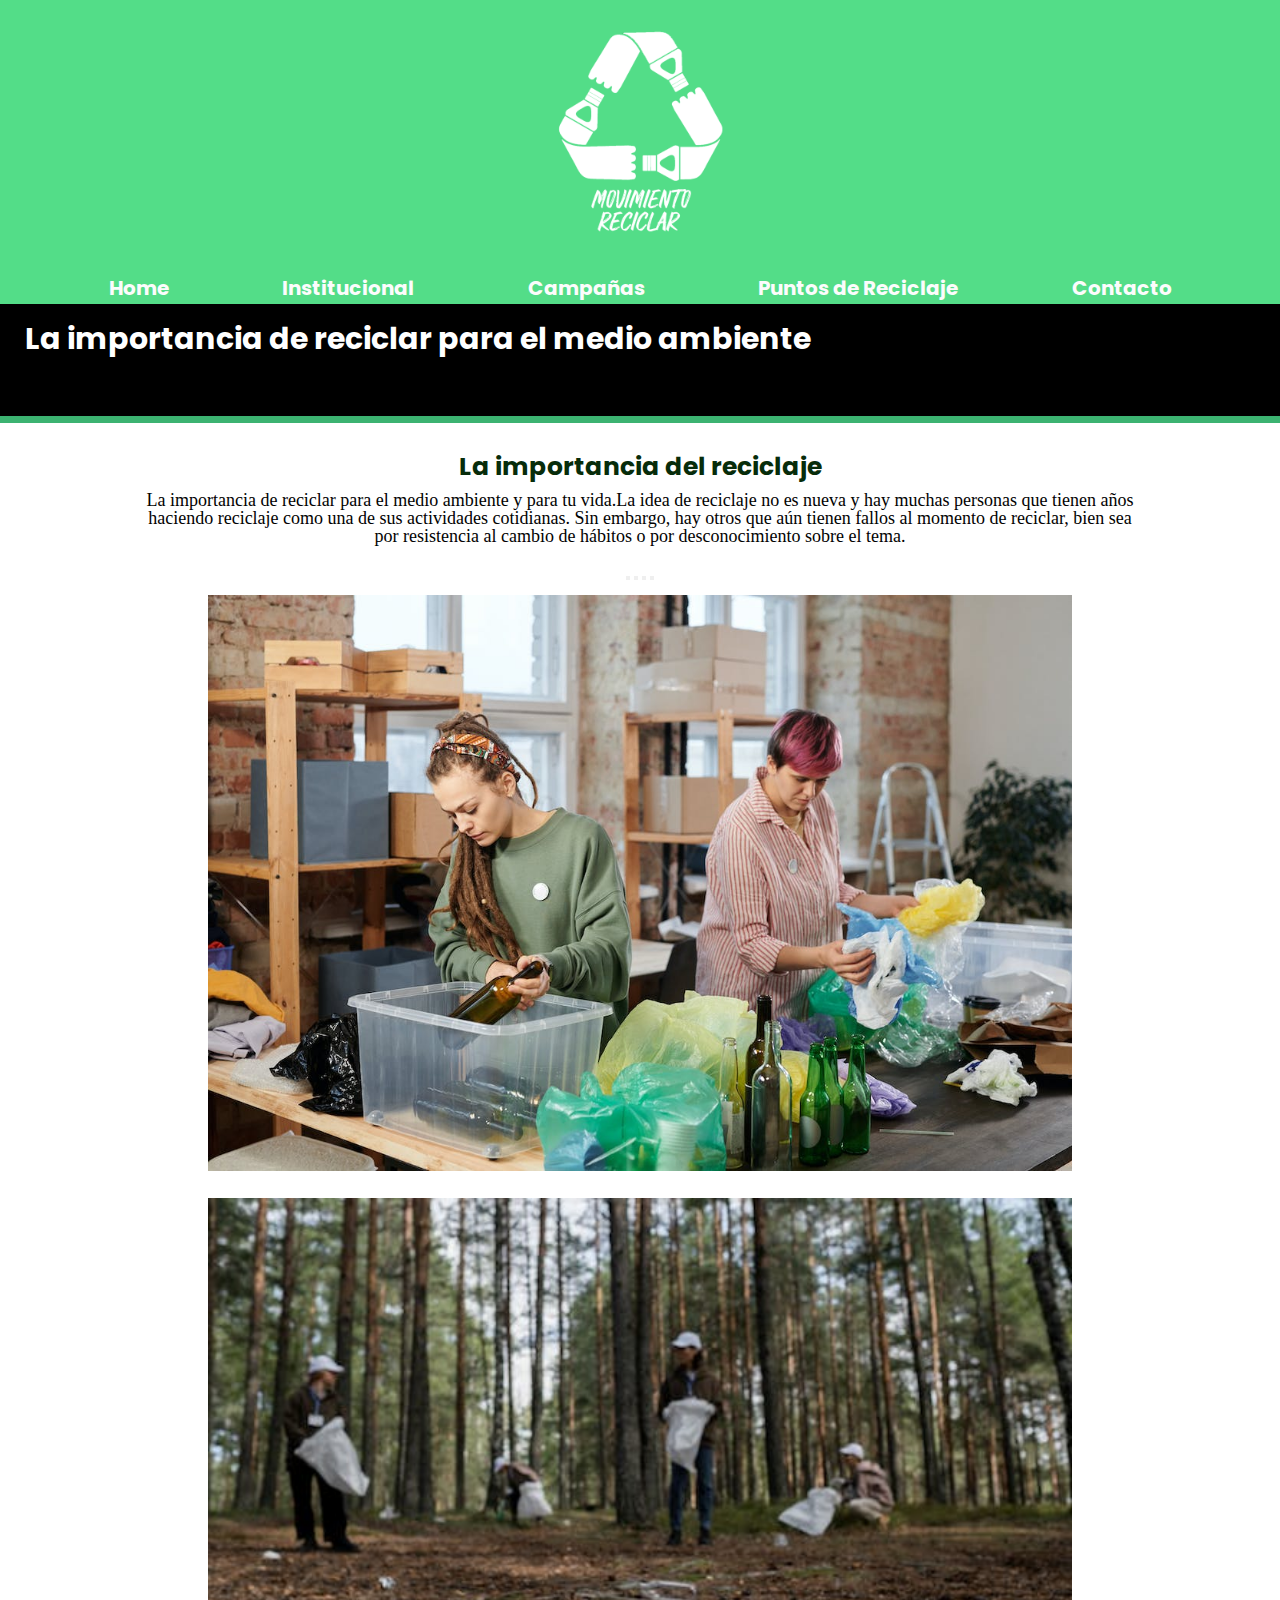
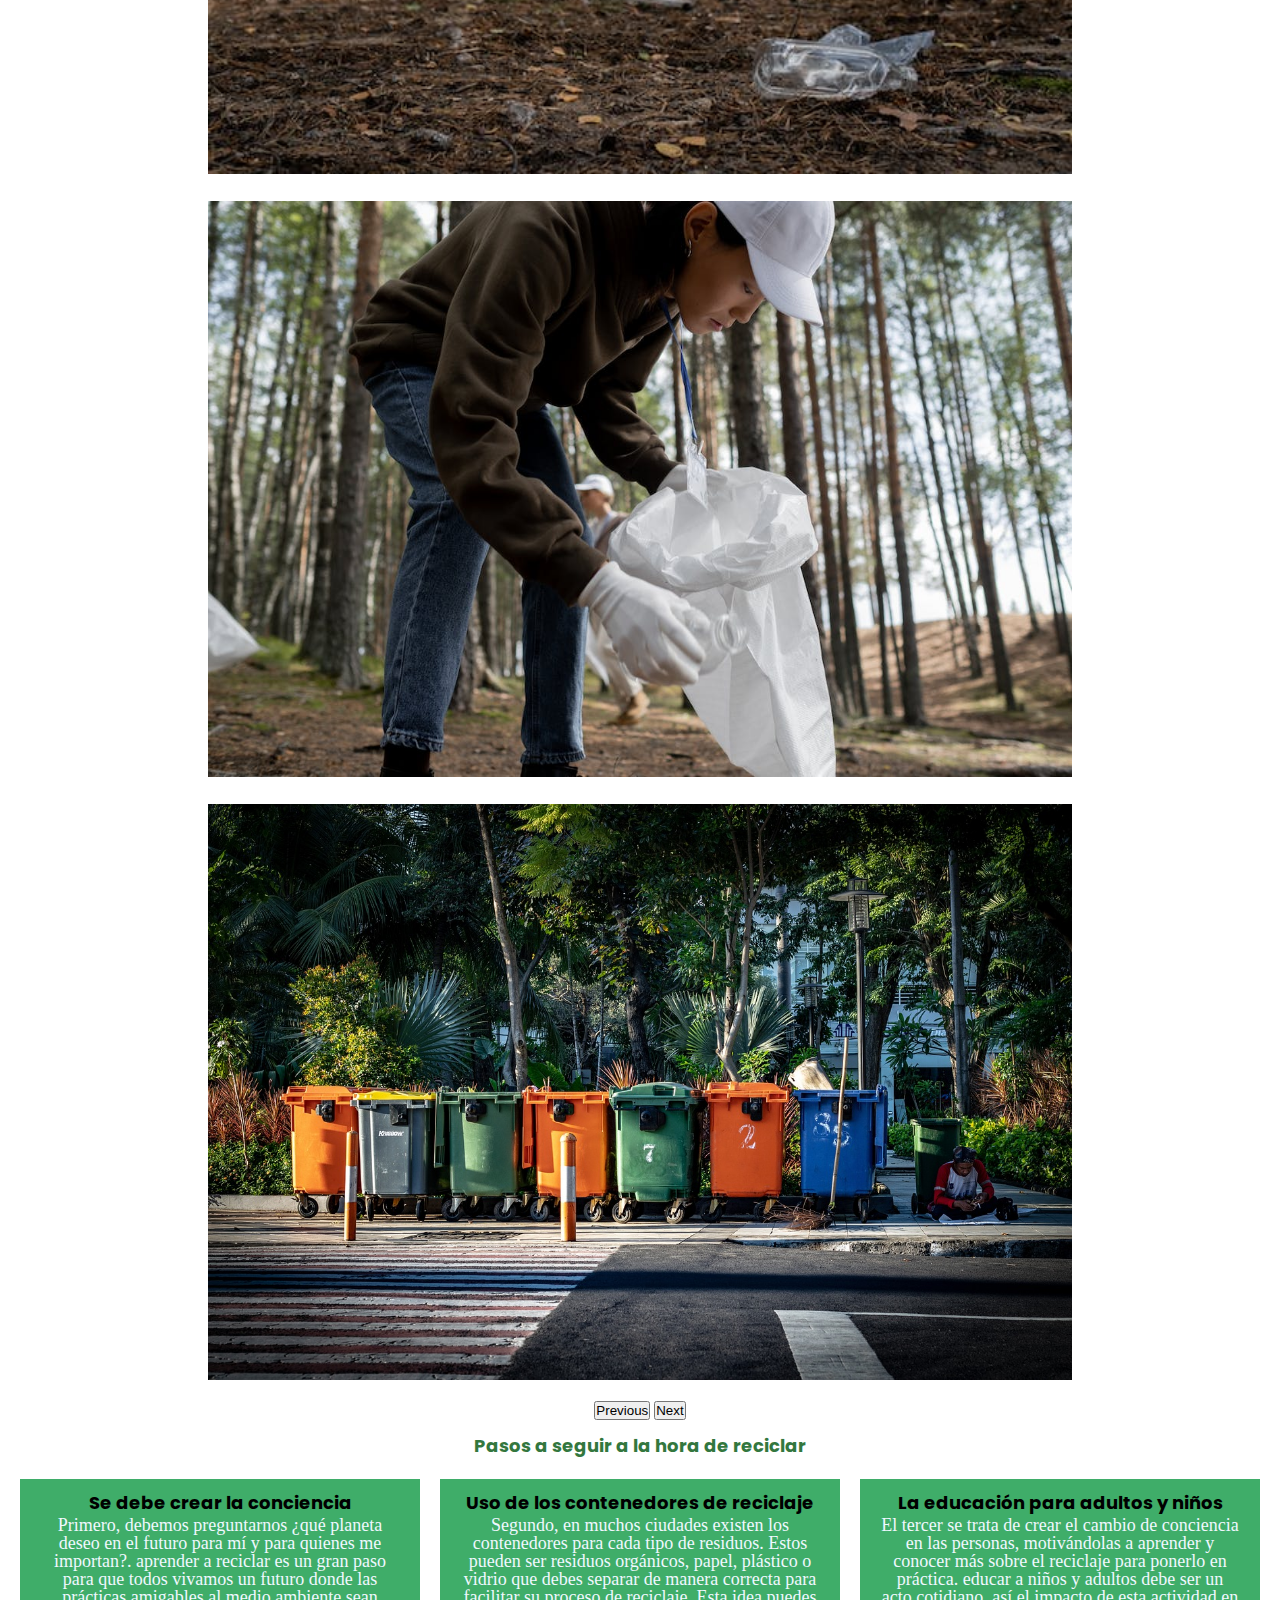
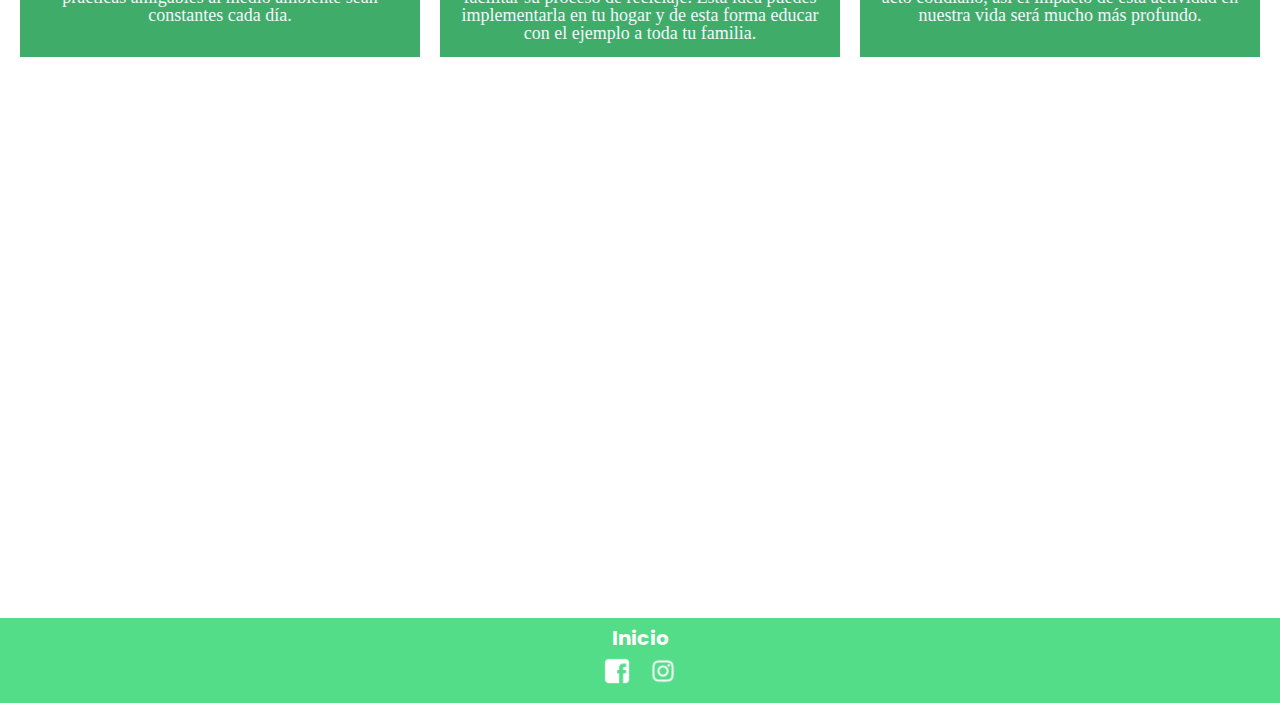
<file: index.html>
<!DOCTYPE html>
<html lang="en">
<head>
    <meta charset="UTF-8">
    <meta name="viewport" content="width=device-width, initial-scale=1.0">
    
    <!--bootstrap -->
    <link href="https://cdn.jsdelivr.net/npm/bootstrap@5.2.3/dist/css/bootstrap.min.css" rel="stylesheet" integrity="sha384-rbsA2VBKQhggwzxH7pPCaAqO46MgnOM80zW1RWuH61DGLwZJEdK2Kadq2F9CUG65" crossorigin="anonymous">
   

    <!-- familias tipografias-->
    <link rel="preconnect" href="https://fonts.googleapis.com">
    <link rel="preconnect" href="https://fonts.gstatic.com" crossorigin>
    <link href="https://fonts.googleapis.com/css2?family=Poppins:wght@300;600&display=swap" rel="stylesheet">
    
    <!--link css(al archivo css ponganle el mismo nombre que la pagina que diseñe cada una 
        (ejemplo: institucional.html e institucional.html.css ) para que sea mas facil a la hora de ensamblar)-->
    <link rel="stylesheet" href="style.css">
    <title>home</title> <!--recuerden cambiarle el nombre a cada pagina-->
</head>
<body>
    <header id="inicio">
        <img class=imagenlogo src="imagen/imgheader/logo.png" alt="logo">
        <nav class="menu"><!-- el navegador sera igual para las 5 paginas 
            ( porfavor a sus archivos ponganle el nombre talcual figura aqui abajo
            dependiendo la pagina que les haya tocado, para que luego funcione 
            una vez que unifiquemos las paginas, )-->
            
            
            <a class="navegador" href="index.html" >Home</a>
            <a class="navegador" href="institucional.html">Institucional</a>
            <a class="navegador" href="campanas.html">Campañas</a>
            <a class="navegador" href="puntoDeReciclaje.html">Puntos de Reciclaje</a>
            <a class="navegador" href="contacto.html">Contacto</a>

        </nav>
        <h1 id="h1movimientoreciclar">La importancia de reciclar 
            para el medio ambiente  </h1>
    </header>
    <main>
        <section class="div1index">

        <h2 class="h2home">La importancia del reciclaje</h2>
        <p> La importancia de reciclar para el medio ambiente y  para tu vida.La idea de reciclaje no es nueva y hay muchas personas que tienen años haciendo reciclaje como una de sus actividades cotidianas. Sin embargo, hay otros que aún tienen fallos al momento de reciclar, bien sea por resistencia al cambio de hábitos o por desconocimiento sobre el tema.</p>
        
    </section>
    <section>

        <div id="carouselExampleIndicators" class="carousel slide" data-bs-ride="true">
            <div class="carousel-indicators">
              <button type="button" data-bs-target="#carouselExampleIndicators" data-bs-slide-to="0" class="active" aria-current="true" aria-label="Slide 1"></button>
              <button type="button" data-bs-target="#carouselExampleIndicators" data-bs-slide-to="1" aria-label="Slide 2"></button>
              <button type="button" data-bs-target="#carouselExampleIndicators" data-bs-slide-to="2" aria-label="Slide 3"></button>
              <button type="button" data-bs-target="#carouselExampleIndicators" data-bs-slide-to="3" aria-label="Slide 4"></button>
            </div>
            <div class="carousel-inner">
              <div class="carousel-item active">
                <img src="imagen/imghome/imagenindex1.jpeg" class="d-block w-100" alt="laimportanciadelreciclaje1">
              </div>
              <div class="carousel-item">
                <img src="imagen/imghome/imagenindex2.jpeg" class="d-block w-100" alt="laimportanciadelreciclaje2">
              </div>
              <div class="carousel-item">
                <img src="imagen/imghome/imegenindex3.jpeg" class="d-block w-100" alt="laimportanciadelreciclaje3">
              </div>
              <div class="carousel-item">
                <img src="imagen/imghome/imagenindex4.jpg" class="d-block w-100" alt="laimportanciadelreciclaje4">
              </div>
            </div>
            <button class="carousel-control-prev" type="button" data-bs-target="#carouselExampleIndicators" data-bs-slide="prev">
              <span class="carousel-control-prev-icon" aria-hidden="true"></span>
              <span class="visually-hidden">Previous</span>
            </button>
            <button class="carousel-control-next" type="button" data-bs-target="#carouselExampleIndicators" data-bs-slide="next">
              <span class="carousel-control-next-icon" aria-hidden="true"></span>
              <span class="visually-hidden">Next</span>
            </button>
          </div>

    </section> 
    <section >
            <h3>Pasos a seguir a la hora de reciclar</h3>

        <article class="pasosaseguir">
            <div class="div2index">
              <h4>Se debe crear la conciencia</h4>
              <p>Primero, debemos preguntarnos ¿qué planeta deseo en el futuro para mí y para quienes me importan?. aprender a reciclar es un gran paso para que todos vivamos un futuro donde las prácticas amigables al medio ambiente sean constantes cada día.</p>
            </div>

              <div class="div2index">
              <h4>Uso de los contenedores de reciclaje</h4>
              <p>Segundo, en muchos ciudades existen los contenedores para cada tipo de residuos. Estos pueden ser residuos orgánicos, papel, plástico o vidrio que debes separar de manera correcta para facilitar su proceso de reciclaje. Esta idea puedes implementarla en tu hogar y de esta forma educar con el ejemplo a toda tu familia.</p>
            </div>

            <div class="div2index">
              <h4>La educación para adultos y niños</h4>
              <p>El tercer se trata de crear el cambio de conciencia en las personas, motivándolas a aprender y conocer más sobre el reciclaje para ponerlo en práctica. educar a niños y adultos debe ser un acto cotidiano, así el impacto de esta actividad en nuestra vida será mucho más profundo.</p>
            </div>
        </article>
    </section>

  
        
      <iframe src="https://www.youtube.com/embed/G3Vlm8abEfc" title="YouTube video player" frameborder="0" allow="accelerometer; autoplay; clipboard-write; encrypted-media; gyroscope; picture-in-picture; web-share" allowfullscreen></iframe>
        
    </main>
    <footer><!-- el footer sera igual para las 5 paginas-->
        
        <a class="piedepagina" href="#inicio">Inicio</a>
        <a class="contactoyredes" href="https://es-la.facebook.com/"><img class="imgfooter" src="imagen/imgfooter/facebook.png" alt="facebook"></a>
        <a class="contactoyredes" href="https://www.instagram.com/"><img class="imgfooter" src="imagen/imgfooter/instagram.png" alt="instagram"></a>

    </footer>

    <script src="preentrega14SepEjercicio1.js"></script>

    <script src="https://cdn.jsdelivr.net/npm/bootstrap@5.2.3/dist/js/bootstrap.bundle.min.js" integrity="sha384-kenU1KFdBIe4zVF0s0G1M5b4hcpxyD9F7jL+jjXkk+Q2h455rYXK/7HAuoJl+0I4" crossorigin="anonymous"></script>
</body>
</html>
</file>
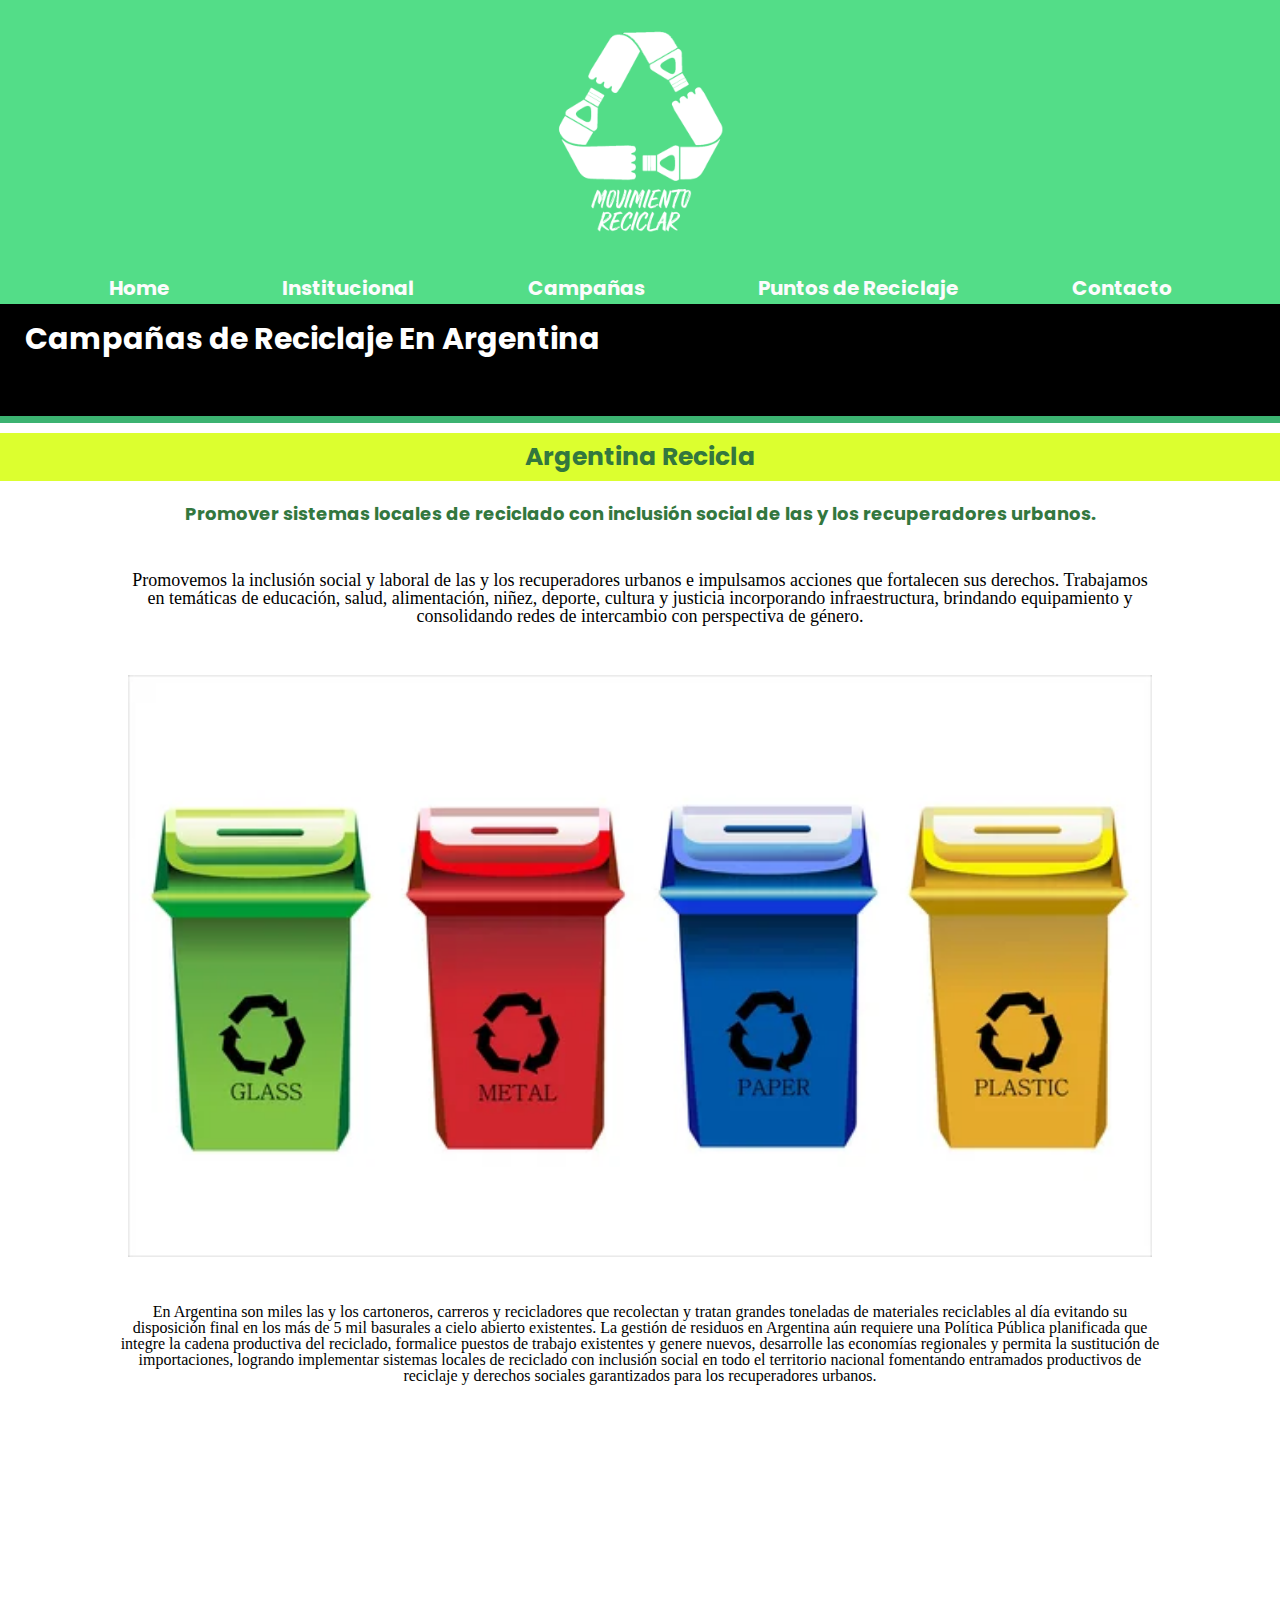
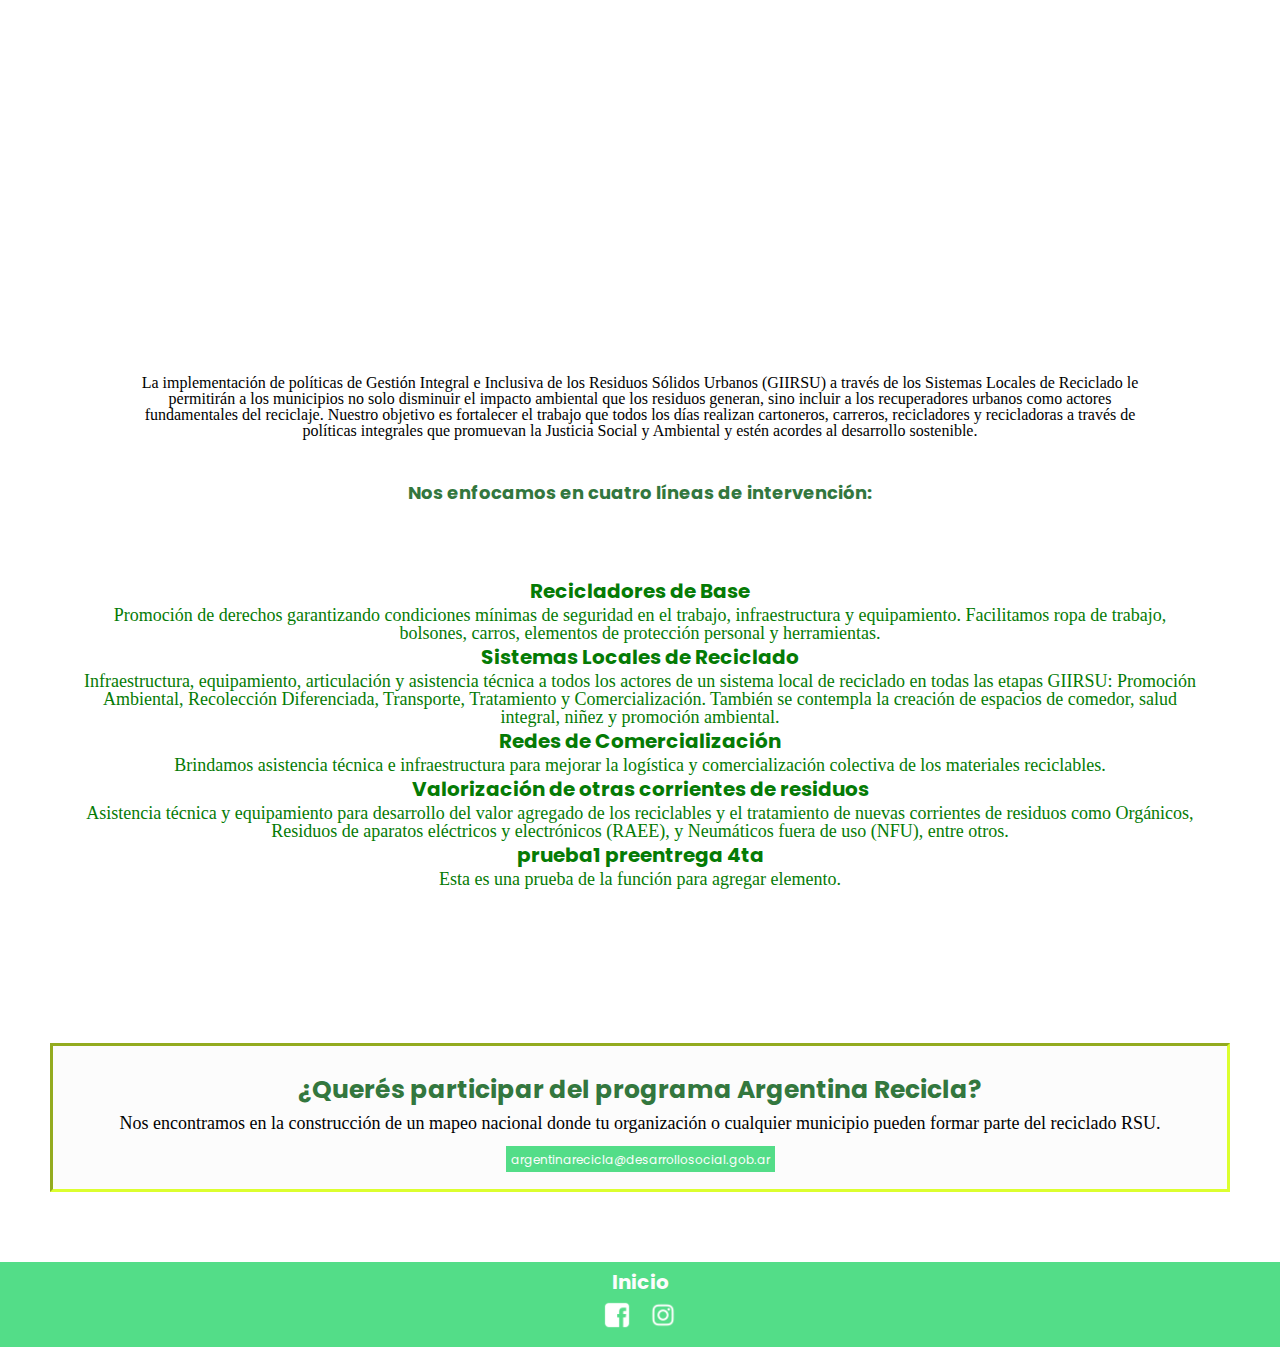
<file: campanas.html>
<!DOCTYPE html>
<html lang="en">
<head>
    <meta charset="UTF-8">
    <meta name="viewport" content="width=device-width, initial-scale=1.0">
    
    <!--bootstrap -->
    <link href="https://cdn.jsdelivr.net/npm/bootstrap@5.2.3/dist/css/bootstrap.min.css" rel="stylesheet" integrity="sha384-rbsA2VBKQhggwzxH7pPCaAqO46MgnOM80zW1RWuH61DGLwZJEdK2Kadq2F9CUG65" crossorigin="anonymous">
    
    <!-- familias tipografias-->
    <link rel="preconnect" href="https://fonts.googleapis.com">
    <link rel="preconnect" href="https://fonts.gstatic.com" crossorigin>
    <link href="https://fonts.googleapis.com/css2?family=Poppins:wght@300;600&display=swap" rel="stylesheet">
    
    
    <link rel="stylesheet" href="style.css">
    
    <title>Campañas de Reciclaje</title> 
    </head>
    <body>
        
    <header id="inicio">
        <img class=imagenlogo src="imagen/imgheader/logo.png" alt="logo">
        <nav class="menu">
              
            <a class="navegador" href="index.html" >Home</a>
            <a class="navegador" href="institucional.html">Institucional</a>
            <a class="navegador" href="campanas.html">Campañas</a>
            <a class="navegador" href="puntoDeReciclaje.html">Puntos de Reciclaje</a>
            <a class="navegador" href="contacto.html">Contacto</a>

        </nav>
        
        <h1 class="h1campanasdereciclaje"> Campañas de Reciclaje 
              En Argentina</h1>
      
    </header>
    <main>
       
        
        <h2 class="h2campanas"> Argentina Recicla </h2>
     <section>  
        <div class="h3promover"> 
        <h3>Promover sistemas locales de reciclado con inclusión social de las y los recuperadores urbanos.</h3>         
        </div> 
        
        <p class="parrafoh3campanas">Promovemos la inclusión social y laboral de las y los recuperadores urbanos e impulsamos acciones que fortalecen sus derechos. Trabajamos en temáticas de educación, salud, alimentación, niñez, deporte, cultura y justicia incorporando infraestructura, brindando equipamiento y consolidando redes de intercambio con perspectiva de género.</p>
       

        <img src="imagen/imgcampanas/tachosreciclaje.jpg" alt="recipientes de reciclaje">
        
        
        <p class="parrafocampanas">En Argentina son miles las y los cartoneros, carreros y recicladores que recolectan y tratan grandes toneladas de materiales reciclables al día evitando su disposición final en los más de 5 mil basurales a cielo abierto existentes. La gestión de residuos en Argentina aún requiere una Política Pública planificada que integre la cadena productiva del reciclado, formalice puestos de trabajo existentes y genere nuevos, desarrolle las economías regionales y permita la sustitución de importaciones, logrando implementar sistemas locales de reciclado con inclusión social en todo el territorio nacional fomentando entramados productivos de reciclaje y derechos sociales garantizados para los recuperadores urbanos.</p>
   
       
        <iframe  src="https://www.youtube.com/embed/pQAOIRn6HvI" title="YouTube video player" frameborder="0" allow="accelerometer; autoplay; clipboard-write; encrypted-media; gyroscope; picture-in-picture; web-share" allowfullscreen></iframe>
        
        <p class="parrafocampanas">La implementación de políticas de Gestión Integral e Inclusiva de los Residuos Sólidos Urbanos (GIIRSU) a través de los Sistemas Locales de Reciclado le permitirán a los municipios no solo disminuir el impacto ambiental que los residuos generan, sino incluir a los recuperadores urbanos como actores fundamentales del reciclaje. Nuestro objetivo es fortalecer el trabajo que todos los días realizan cartoneros, carreros, recicladores y recicladoras a través de políticas integrales que promuevan la Justicia Social y Ambiental y estén acordes al desarrollo sostenible.</p>
    
       
    </section>
    <section >                 
    
        <h3>Nos enfocamos en cuatro líneas de intervención:</h3>
      
        <div class="campanaslineasdeintervencion">
            <ul id="itemCampana">
             
            <!--
        
            <li>Recicladores de Base: </li> 
            <p>promoción de derechos garantizando condiciones mínimas de seguridad en el trabajo, infraestructura y equipamiento. Facilitamos ropa de trabajo, bolsones, carros, elementos de protección personal y herramientas.</p> 
        
            <li>Sistemas Locales de Reciclado:</li> 
            <p>infraestructura, equipamiento, articulación y asistencia técnica a todos los actores de un sistema local de reciclado en todas las etapas GIIRSU: Promoción Ambiental, Recolección Diferenciada, Transporte, Tratamiento y Comercialización. También se contempla la creación de espacios de comedor, salud integral, niñez y promoción ambiental.</p> 
        
            <li>Redes de Comercialización:</li> 
            <p>brindamos asistencia técnica e infraestructura para mejorar la logística y comercialización colectiva de los materiales reciclables.</p> 
               
            <li>Valorización de otras corrientes de residuos:</li>
            <p>Asistencia técnica y equipamiento para desarrollo del valor agregado de los reciclables y el tratamiento de nuevas corrientes de residuos como Orgánicos, Residuos de aparatos eléctricos y electrónicos (RAEE), y Neumáticos fuera de uso (NFU), entre otros.</p>
 
         -->
            </ul>
        </div>
    
    
    </section>  
    <section>
        
        <div class="campanasparticipa">
           <h2>
            ¿Querés participar del programa Argentina Recicla?
           </h2> 
           <p> Nos encontramos en la construcción de un mapeo nacional donde tu organización o cualquier municipio pueden formar parte del reciclado RSU.</p><br>
         
          <a href="mail">argentinarecicla@desarrollosocial.gob.ar</a> 
           
        </div>
    </section>     
            
    </main>
    <footer>

        <a class="piedepagina" href="#inicio">Inicio</a>
        <a class="contactoyredes" href="https://es-la.facebook.com/"><img class="imgfooter" src="imagen/imgfooter/facebook.png" alt="facebook"></a>
        <a class="contactoyredes" href="https://www.instagram.com/"><img class="imgfooter" src="imagen/imgfooter/instagram.png" alt="instagram"></a>
    
    </footer>

    <script src="campanas.js"></script>
    
    <script src="https://cdn.jsdelivr.net/npm/bootstrap@5.2.3/dist/js/bootstrap.bundle.min.js" integrity="sha384-kenU1KFdBIe4zVF0s0G1M5b4hcpxyD9F7jL+jjXkk+Q2h455rYXK/7HAuoJl+0I4" crossorigin="anonymous"></script>



</body>
</html>
</file>
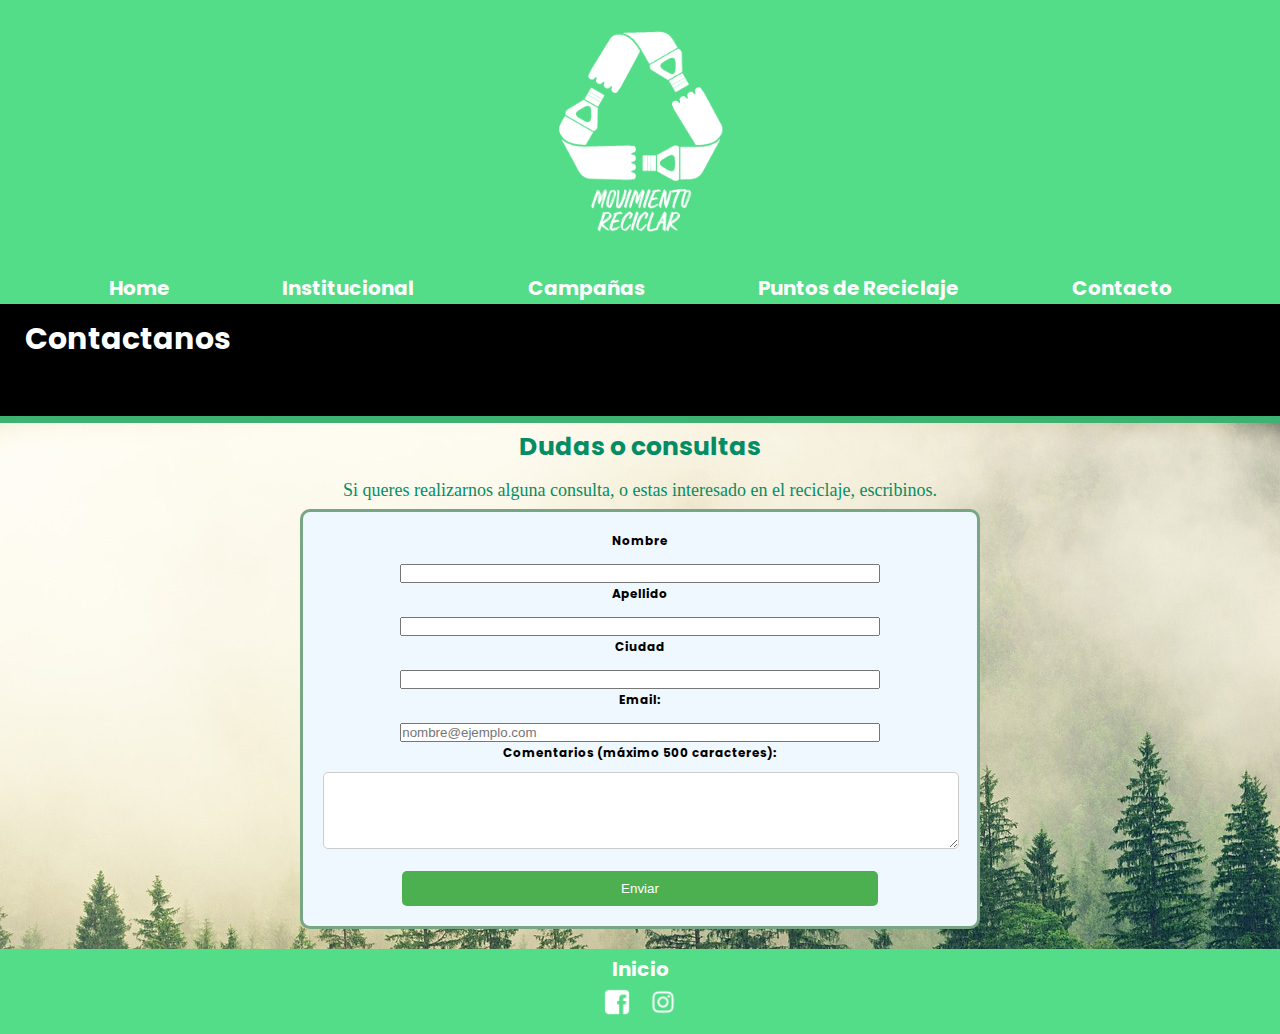
<file: contacto.html>
<!DOCTYPE html>
<html lang="en">
<head>
    <meta charset="UTF-8">
    <meta name="viewport" content="width=device-width, initial-scale=1.0">
    
    <!--bootstrap -->
    <link href="https://cdn.jsdelivr.net/npm/bootstrap@5.2.3/dist/css/bootstrap.min.css" rel="stylesheet" integrity="sha384-rbsA2VBKQhggwzxH7pPCaAqO46MgnOM80zW1RWuH61DGLwZJEdK2Kadq2F9CUG65" crossorigin="anonymous">
   
    <!-- familias tipografias-->
    <link rel="preconnect" href="https://fonts.googleapis.com">
    <link rel="preconnect" href="https://fonts.gstatic.com" crossorigin>
    <link href="https://fonts.googleapis.com/css2?family=Poppins:wght@300;600&display=swap" rel="stylesheet">
    
    
    <link rel="stylesheet" href="style.css">
    <title>Contacto</title> 
</head>
<body>
    <header id="inicio">
        <img class=imagenlogo src="imagen/imgheader/logo.png" alt="logo">
        <nav class="menu">
            
            
            <a class="navegador" href="index.html" >Home</a>
            <a class="navegador" href="institucional.html">Institucional</a>
            <a class="navegador" href="campanas.html">Campañas</a>
            <a class="navegador" href="puntoDeReciclaje.html">Puntos de Reciclaje</a>
            <a class="navegador" href="contacto.html">Contacto</a>
            
        </nav>
        <h1 id="h1movimientoreciclar">Contactanos</h1>
    </header>
    <main class="fondocontacto">

        
        <h2 class="h2contacto">Dudas o consultas</h2>
        <p class="h2contacto" > Si queres realizarnos alguna consulta, o estas interesado en el reciclaje, escribinos. </p>
       

        <form  action="" method="">
            <div class="mb-3">
              <label for="nombre" class="form-label">Nombre</label>
              <input type="text" class="form-control" id="nombre" name="nombre" required>
            </div>
    
            <label for="apellido" class="form-label">Apellido</label>
            <input type="text" class="form-control" id="apellido" name="apellido" required>
    
            <label for="ciudad" class="form-label">Ciudad</label>
            <input type="text" class="form-control" id="ciudad" name="ciudad" required>
    
            <label for="email">Email:</label>
            <input type="email" class="form-control" id="email" placeholder="nombre@ejemplo.com" name="email" required>
    
            <label for="comentarios">Comentarios (máximo 500 caracteres):</label>
            <textarea class="textarea" id="comentarios" name="comentarios" rows="5" maxlength="500" required></textarea>
    
            <input class="inputcontactoenviar" id="submit" type="submit" value="Enviar">

         

        </form>
        
    </main>
    <footer>

        <a class="piedepagina" href="#inicio">Inicio</a>
        <a class="contactoyredes" href="https://es-la.facebook.com/"><img class="imgfooter" src="imagen/imgfooter/facebook.png" alt="facebook"></a>
        <a class="contactoyredes" href="https://www.instagram.com/"><img class="imgfooter" src="imagen/imgfooter/instagram.png" alt="instagram"></a>
        
    </footer>

    <script src="formularioContacto.js"></script>

    <script src="https://cdn.jsdelivr.net/npm/bootstrap@5.2.3/dist/js/bootstrap.bundle.min.js" integrity="sha384-kenU1KFdBIe4zVF0s0G1M5b4hcpxyD9F7jL+jjXkk+Q2h455rYXK/7HAuoJl+0I4" crossorigin="anonymous"></script>


</body>
</html>
</file>
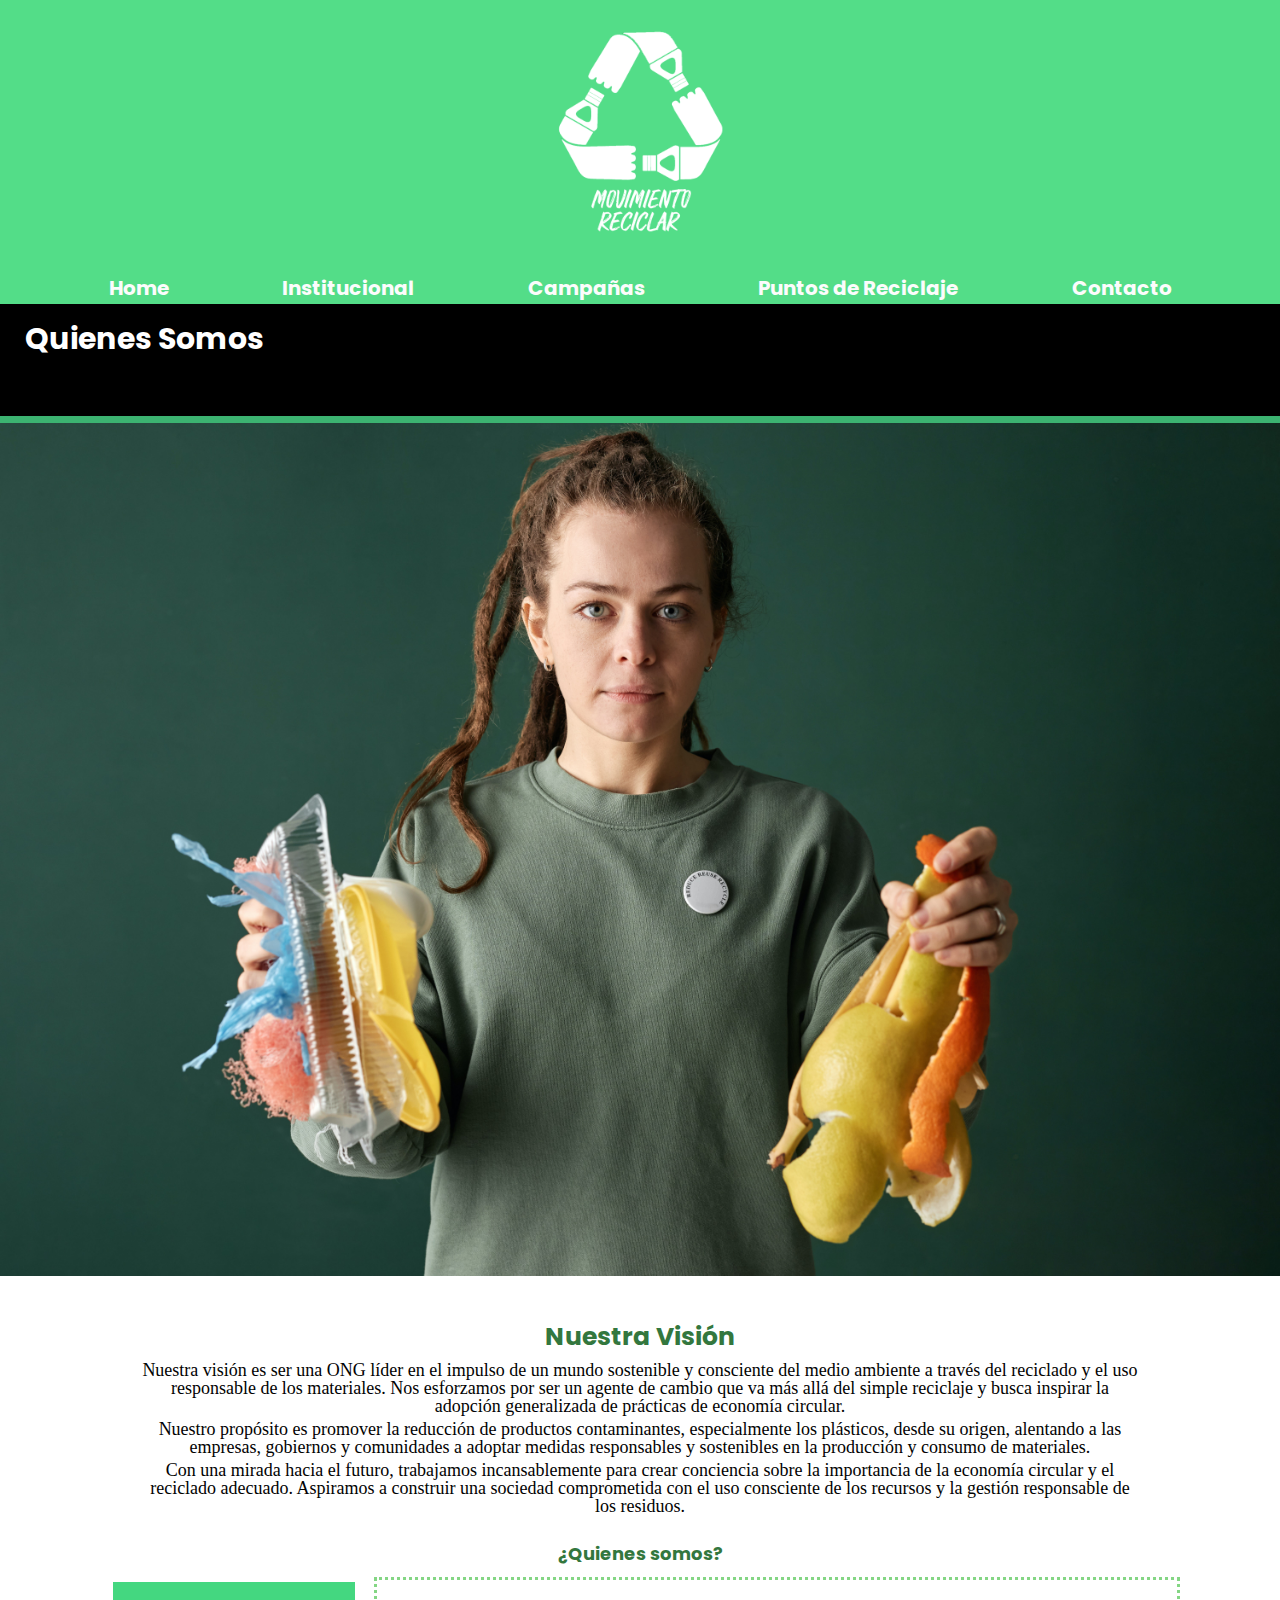
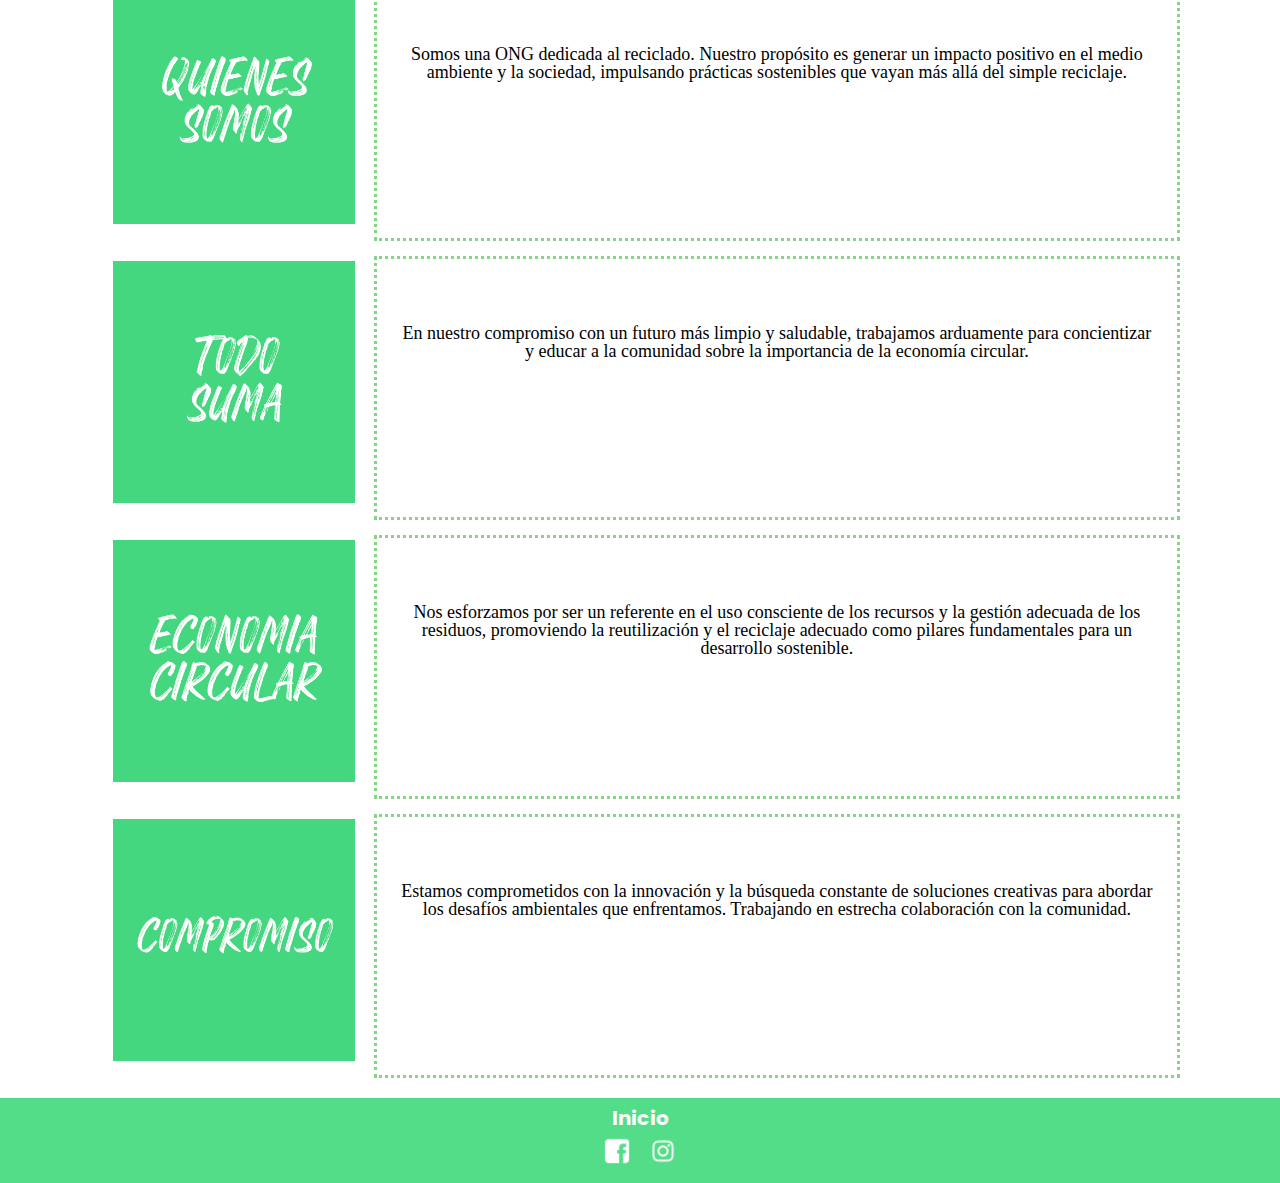
<file: institucional.html>
<!DOCTYPE html>
<html lang="en">
<head>
    <meta charset="UTF-8">
    <meta name="viewport" content="width=device-width, initial-scale=1.0">
    
    <!--bootstrap -->
    <link href="https://cdn.jsdelivr.net/npm/bootstrap@5.2.3/dist/css/bootstrap.min.css" rel="stylesheet" integrity="sha384-rbsA2VBKQhggwzxH7pPCaAqO46MgnOM80zW1RWuH61DGLwZJEdK2Kadq2F9CUG65" crossorigin="anonymous">
    
    <!-- familias tipografias-->
    <link rel="preconnect" href="https://fonts.googleapis.com">
    <link rel="preconnect" href="https://fonts.gstatic.com" crossorigin>
    <link href="https://fonts.googleapis.com/css2?family=Poppins:wght@300;600&display=swap" rel="stylesheet">
    
    
    <link rel="stylesheet" href="style.css">
    <title>Quienes somos</title> 
</head>
<body>
    <header id="inicio">
        <img class=imagenlogo src="imagen/imgheader/logo.png" alt="logo">
        <nav class="menu">
            
            
                <a class="navegador" href="index.html" >Home</a>
                <a class="navegador" href="institucional.html">Institucional</a>
                <a class="navegador" href="campanas.html">Campañas</a>
                <a class="navegador" href="puntoDeReciclaje.html">Puntos de Reciclaje</a>
                <a class="navegador" href="contacto.html">Contacto</a>

        </nav>
        <h1 id="h1movimientoreciclar"> Quienes Somos  </h1>
    </header>
    <main>
         
        <img class="imginstitucional" src="imagen/imginstitucional/imginstitucional1.jpg" alt="quienes somos">
        
        <section>
         <div class=div1index> 
          <h2>Nuestra Visión </h2>
            <p> Nuestra visión es ser una ONG líder en el impulso de un mundo sostenible y consciente del medio ambiente a través del reciclado y el uso responsable de los materiales. Nos esforzamos por ser un agente de cambio que va más allá del simple reciclaje y busca inspirar la adopción generalizada de prácticas de economía circular.</p>
            <p>Nuestro propósito es promover la reducción de productos contaminantes, especialmente los plásticos, desde su origen, alentando a las empresas, gobiernos y comunidades a adoptar medidas responsables y sostenibles en la producción y consumo de materiales.</p>
            <p>Con una mirada hacia el futuro, trabajamos incansablemente para crear conciencia sobre la importancia de la economía circular y el reciclado adecuado. Aspiramos a construir una sociedad comprometida con el uso consciente de los recursos y la gestión responsable de los residuos.</p>
         </div>
        </section>
        <section>
          <h3>¿Quienes somos?</h3>
          
         <article  class="gridinstitucional">
            <div>
              <img class="img2institucional" src="imagen/imginstitucional/quienessomos.jpg" alt="quienessomos">
            </div>
            <div class="quienessomos">
              <p>Somos una ONG dedicada al reciclado. Nuestro propósito es generar un impacto positivo en el medio ambiente y la sociedad, impulsando prácticas sostenibles que vayan más allá del simple reciclaje.</p>
            </div>

            <div>
              <img class="img2institucional"src="imagen/imginstitucional/todosuma.jpg" alt="todosuma">
            </div>
            <div class="quienessomos">
              <p>En nuestro compromiso con un futuro más limpio y saludable, trabajamos arduamente para concientizar y educar a la comunidad sobre la importancia de la economía circular. </p>
            </div>

            <div>
              <img  class="img2institucional" src="imagen/imginstitucional/economiacircular.jpg" alt="economiacircular">
            </div>
            <div class="quienessomos">
              <p>Nos esforzamos por ser un referente en el uso consciente de los recursos y la gestión adecuada de los residuos, promoviendo la reutilización y el reciclaje adecuado como pilares fundamentales para un desarrollo sostenible.</p>
            </div>

            <div>
              <img class="img2institucional" src="imagen/imginstitucional/compromiso.jpg" alt="compromiso">
            </div>
            <div class="quienessomos">
              <p>Estamos comprometidos con la innovación y la búsqueda constante de soluciones creativas para abordar los desafíos ambientales que enfrentamos. Trabajando en estrecha colaboración con la comunidad.</p>
            </div>
         
         </article>
        
        </section>

    
    </main>
    <footer>

        <a class="piedepagina" href="#inicio">Inicio</a>
        <a class="contactoyredes" href="https://es-la.facebook.com/"><img class="imgfooter" src="imagen/imgfooter/facebook.png" alt="facebook"></a>
        <a class="contactoyredes" href="https://www.instagram.com/"><img class="imgfooter" src="imagen/imgfooter/instagram.png" alt="instagram"></a>

    </footer>
    
    <script src="https://cdn.jsdelivr.net/npm/bootstrap@5.2.3/dist/js/bootstrap.bundle.min.js" integrity="sha384-kenU1KFdBIe4zVF0s0G1M5b4hcpxyD9F7jL+jjXkk+Q2h455rYXK/7HAuoJl+0I4" crossorigin="anonymous"></script>


</body>
</html>
</file>
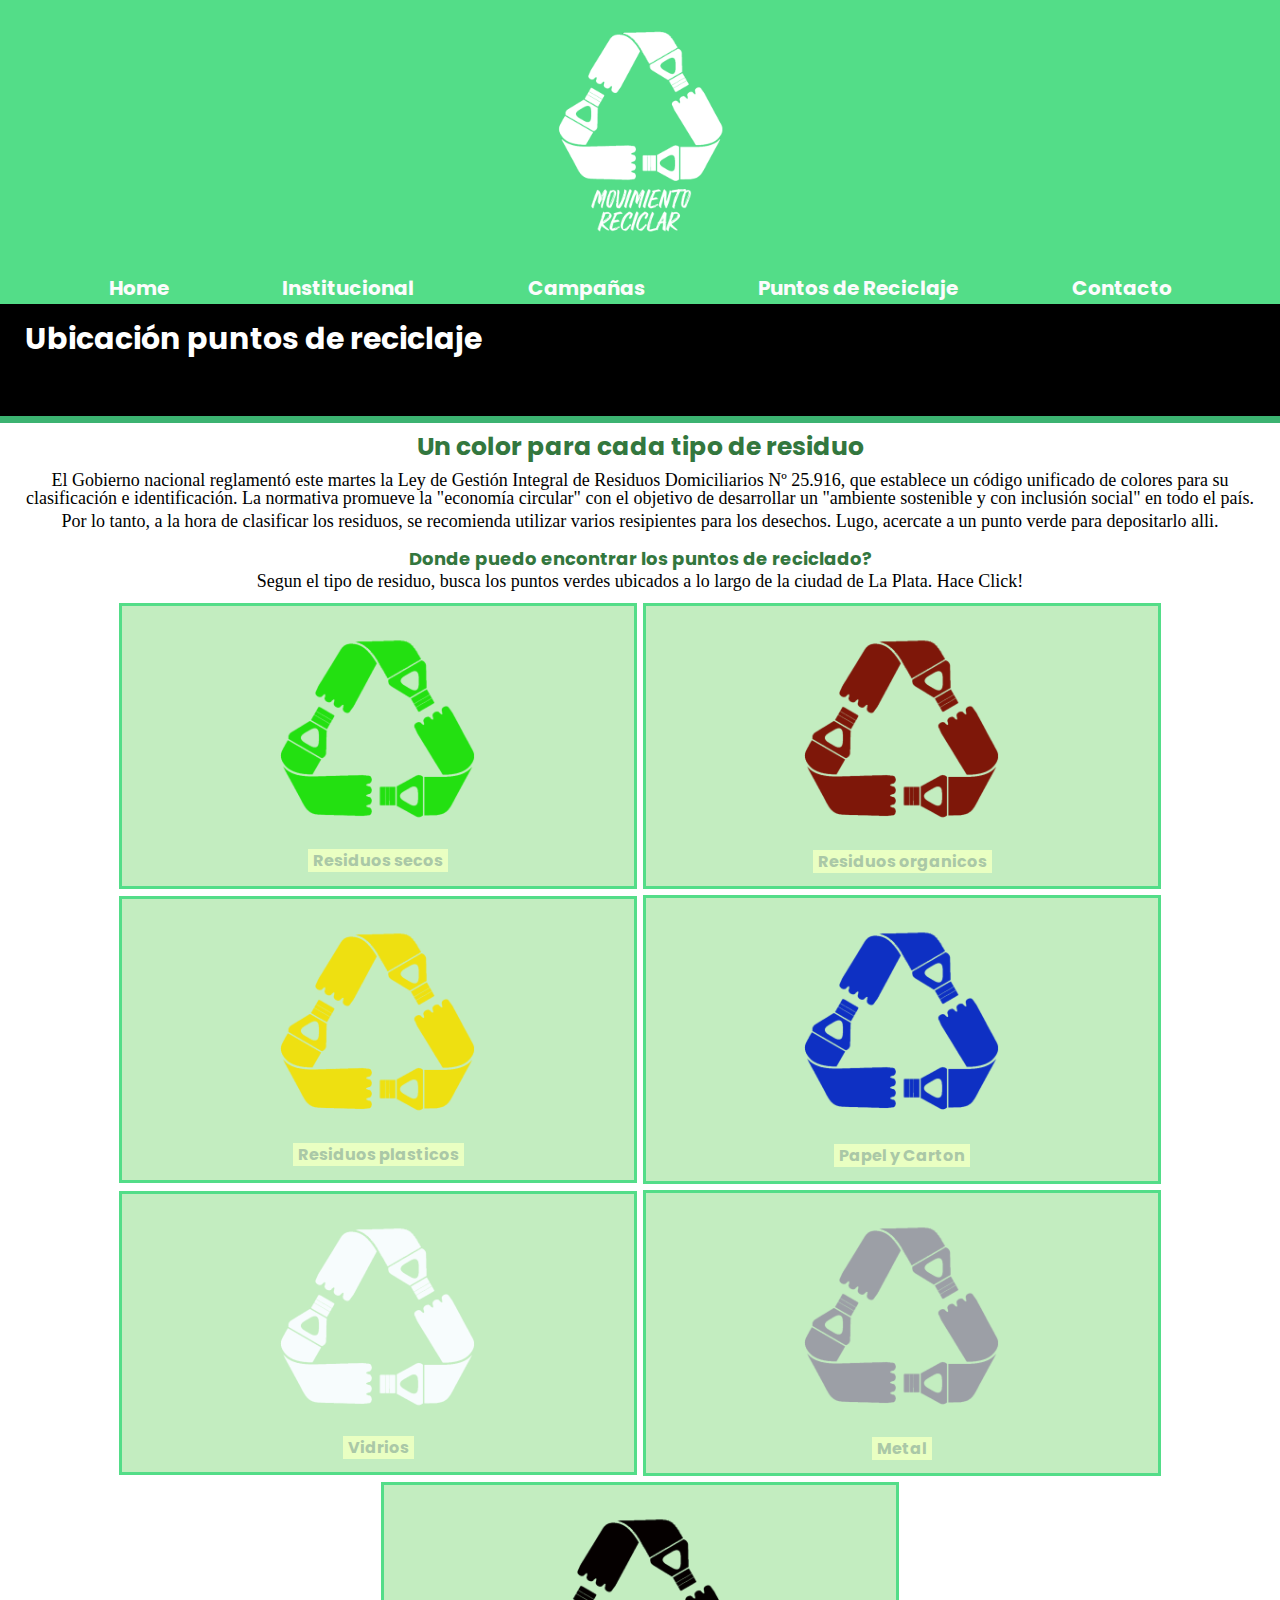
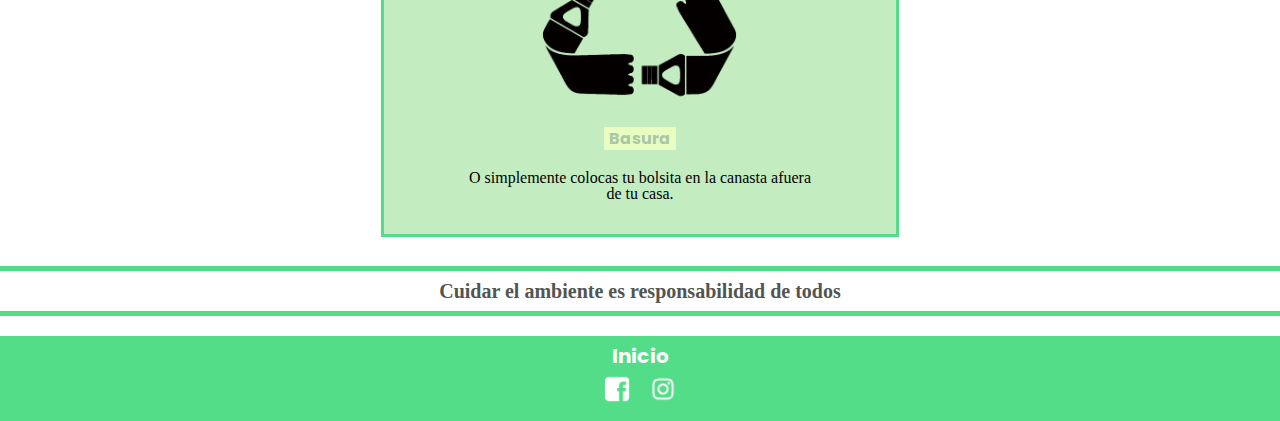
<file: puntoDeReciclaje.html>
<!DOCTYPE html>
<html lang="en">
<head>
    <meta charset="UTF-8">
    <meta name="viewport" content="width=device-width, initial-scale=1.0">
   
    <!--bootstrap -->
    <link href="https://cdn.jsdelivr.net/npm/bootstrap@5.2.3/dist/css/bootstrap.min.css" rel="stylesheet" integrity="sha384-rbsA2VBKQhggwzxH7pPCaAqO46MgnOM80zW1RWuH61DGLwZJEdK2Kadq2F9CUG65" crossorigin="anonymous">
    
    <!-- familias tipografias-->
    <link rel="preconnect" href="https://fonts.googleapis.com">
    <link rel="preconnect" href="https://fonts.gstatic.com" crossorigin>
    <link href="https://fonts.googleapis.com/css2?family=Poppins:wght@300;600&display=swap" rel="stylesheet">
    
    <!--link css(al archivo css ponganle el mismo nombre que la pagina que diseñe cada una 
        (ejemplo: institucional.html e institucional.html.css ) para que sea mas facil a la hora de ensamblar)-->
    <link rel="stylesheet" href="style.css">
    <title>PuntoS de reciclaje</title> <!--recuerden cambiarle el nombre a cada pagina-->
</head>
<body> 
    <header id="inicio">
        <img class=imagenlogo src="imagen/imgheader/logo.png" alt="logo">
        <nav class="menu">
            <a class="navegador" href="index.html" >Home</a>
            <a class="navegador" href="institucional.html">Institucional</a>
            <a class="navegador" href="campanas.html">Campañas</a>
            <a class="navegador" href="puntoDeReciclaje.html">Puntos de Reciclaje</a>
            <a class="navegador" href="contacto.html">Contacto</a>
        </nav>
        <h1 id="h1movimientoreciclar"> Ubicación puntos de reciclaje </h1>
    </header>
    <main>
   
    <div class="parrafopuntoreciclado">
        <h2>Un color para cada tipo de residuo</h2>
        <p>El Gobierno nacional reglamentó este martes la Ley de Gestión Integral de Residuos Domiciliarios Nº 25.916, que establece un código unificado de colores para su clasificación e identificación. La normativa promueve la "economía circular" con el objetivo de desarrollar un "ambiente sostenible y con inclusión social" en todo el país. </p>
        <p> Por lo tanto, a la hora de clasificar los residuos, se recomienda utilizar varios resipientes para los desechos. Lugo, acercate a un punto verde para depositarlo alli.</p>
    </div> 
    <div> 
        <h3>Donde puedo encontrar los puntos de reciclado?
        <p class="parrafo2puntoreciclado">Segun el tipo de residuo, busca los puntos verdes ubicados a lo largo de la ciudad de La Plata. Hace Click!</p>
    </div>
    <section class="puntosdereciclados">
        <article class="artptoreci">
            <img class="imgpuntoreciclado" src="imagen/imgpuntosdereciclaje/secos1.png" alt="secos"> 
            <div>
                <a class="linkpuntoreciclado" href="https://www.google.com/maps/place/Parque+Alberti/@-34.9224856,-57.9828229,17z/data=!4m10!1m2!2m1!1sParque+Alberti,+ubicado+en+24+y+39.!3m6!1s0x95a2e7c1644f1d6f:0xbcb35770910257f!8m2!3d-34.9224856!4d-57.9806342!15sCiNQYXJxdWUgQWxiZXJ0aSwgdWJpY2FkbyBlbiAyNCB5IDM5LpIBBHBhcmvgAQA!16s%2Fg%2F1z2crwz4q?entry=ttu">Residuos secos</a>
            </div>
        </article>
        <article class="artptoreci">
            <img class="imgpuntoreciclado" src="imagen/imgpuntosdereciclaje/organico1.png" alt="Residuos organicos">
            <div>
                <a class="linkpuntoreciclado" href="https://www.google.com/maps/place/Parque+Castelli/@-34.9428295,-57.9553929,17z/data=!3m1!4b1!4m6!3m5!1s0x95a2e88ef7e3309b:0xa0ef264a3c6b09e8!8m2!3d-34.">Residuos organicos</a>
            </div>
        </article>
        <article class="artptoreci">
            <img class="imgpuntoreciclado" src="imagen/imgpuntosdereciclaje/plastico1.png" alt="Residuos plastico">   
            <div>
                <a class="linkpuntoreciclado" href="https://www.google.com/maps/place/Plaza+Alsina/@-34.900364,-57.9561245,15z/data=!4m6!3m5!1s0x95a2e65202b761f3:0x53766ad7dfde1056!8m2!3d-34.900364!4d-57.9561245!16s%2Fg%2F1z2crw870?entry=ttu">Residuos plasticos</a>
            </div>  
        </article>
        <article class="artptoreci"> 
            <img class="imgpuntoreciclado" src="imagen/imgpuntosdereciclaje/papel1.png" alt="Papel y carton">
            <div>
                <a class="linkpuntoreciclado" href="https://www.google.com/maps/place/Plaza+Matheu/@-34.9202779,-57.928593,15z/data=!4m6!3m5!1s0x95a2e61d269bcd9b:0x17cfb0a7476bee4b!8m2!3d-34.9202779!4d-57.928593!16s%2Fg%2F1z2crvv9b?entry=ttu">Papel y Carton</a>
            </div>
        </article>
        <article class="artptoreci">   
            <img class="imgpuntoreciclado" src="imagen/imgpuntosdereciclaje/vidrio1.png" alt="Vidrios">   
            <div>
                <a class="linkpuntoreciclado" href="https://www.google.com/search?rlz=1C1VDKB_enUS938US938&tbs=lf:1,lf_ui:1&tbm=lcl&sxsrf=AB5stBgpMEgf9MLIpfXr_vN_NW4XYgSwhg:1690251832406&q=Casa+Ecol%C3%B3gica+del+Paseo+del+Bosque&rflfq=1&num=10&rldimm=11846358904981318185&ved=2ahUKEwjgqbTg5qiAAxVWq5UCHeAnDrgQu9QIegQIEBAL#rlfi=hd:;si:;mv:[[-34.90558575483111,-57.92603690750817],[-34.91371532948551,-57.946335865332884]]">Vidrios</a>
            </div>
        </article>
        <article class="artptoreci">  
            <img class="imgpuntoreciclado" src="imagen/imgpuntosdereciclaje/metal1.png" alt="Metal">   
            <div>
                <a class="linkpuntoreciclado" href="https://www.google.com/search?q=parque+saavedra+la+plata&rlz=1C1VDKB_enUS938US938&tbm=lcl&sxsrf=AB5stBji_WtZXDqZD6bJ-oIAa9ATS-3aEw%3A1690290264742&ei=WMi_ZJv1LPKu1sQPs7-VoAM&oq=parque+sab&gs_lp=[base64]&sclient=gws-wiz-local#rlfi=hd:;si:;mv:[[-34.9309626680505,-57.93963391513596],[-34.932110532344325,-57.942171284864045]].">Metal</a>
            </div>
        </article>
        <article class="artptoreci"> 
            <img class="imgpuntoreciclado" src="imagen/imgpuntosdereciclaje/basura1.png" alt="Basura">
            <div>
                <a class="linkpuntoreciclado" href="https://www.google.com/maps/place/Direcci%C3%B3n+General+de+Gesti%C3%B3n+Integral+de+Residuos+e+Higiene+Urbana/@-34.9515229,-57.9474051,15z/data=!4m6!3m5!1s0x95a2e8ec4a8df1a3:0xf045018cac8a8cde!8m2!3d-34.9515229!4d-57.9474051!16s%2Fg%2F11ckqs2br7?entry=ttu"> Basura</a>
                <p class="pbasura">O simplemente colocas tu bolsita en la canasta afuera de tu casa.</p>
            </div>
        </article>

    </section>
    <p class="letrapuntoreciclado">Cuidar el ambiente es responsabilidad de todos</p>
    </main>
    <footer>

        <a class="piedepagina" href="#inicio">Inicio</a>
        <a class="contactoyredes" href="https://es-la.facebook.com/"><img class="imgfooter" src="imagen/imgfooter/facebook.png" alt="facebook"></a>
        <a class="contactoyredes" href="https://www.instagram.com/"><img class="imgfooter" src="imagen/imgfooter/instagram.png" alt="instagram"></a>
    
    </footer>

    <script src="https://cdn.jsdelivr.net/npm/bootstrap@5.2.3/dist/js/bootstrap.bundle.min.js" integrity="sha384-kenU1KFdBIe4zVF0s0G1M5b4hcpxyD9F7jL+jjXkk+Q2h455rYXK/7HAuoJl+0I4" crossorigin="anonymous"></script>


</body>
</html>
</file>
<file: style.css>
/*etiquetas generales (compartidas) */

*{
      margin: 0;
      padding: 0; 
}
  
body{
      font-family: 'Poppins', sans-serif;
      
      
}
header{
      background-color:rgb(83, 221, 136);
      text-align: center;
      
}
    
.imagenlogo{
      width:60%;
      height:60%;
      padding-top: 5px;
      padding-bottom: 0px;
      
}

nav{  
      color:rgb(252, 252, 252);
      text-align: center;
      width:100%;   
}

.navegador{
      display:block;
      font-weight: bold;
      font-style: normal;
      padding-top: 5px;
      padding-bottom: 5px;
      line-height: 1.5;
      
}

#h1movimientoreciclar{
      color:rgb(255, 255, 255);
      background-color: rgb(0, 0, 0);
      background-size: cover;
      border-bottom:solid 7px mediumseagreen;
      text-align: left;
      padding-top: 12px;
      padding-right: 25px;
      padding-bottom: 12px;
      padding-left: 25px;
      font-size: 14px;
      line-height: 1;
      margin: 0px;
}

main{
      background-color:rgb(255, 255, 255);
      text-align: center;
      padding-bottom: 20px;
}

h2{
      color: rgb(51, 119, 62);
      padding-top: 5px;
      padding-bottom: 5px;
      padding-right: 10px;
      padding-left: 10px;
      font-size: 13px;
}
   
h3{
      color: darkolivegreen;
      font-weight: bold;
      padding-top: 10px;
      padding-right: 10px;
      padding-bottom: 5px; 
      padding-left: 10px;
      font-size: 13px;  
}

h4{
      color: rgb(0, 0, 0);
      font-weight: bold;
      font-size: 13px;
      line-height: 1.5;

}


p{
      font-family: Georgia, 'Times New Roman', Times, serif;
      font-size: 11px ;
      font-style: normal;
      line-height: 1;
      padding-bottom: 5px;
      padding-right: 10px;
      padding-left: 10px;
}
  
iframe{
      display: inline-block;
      text-align: center;
      padding-top: 12px;
      padding-bottom: 12px;
      width: 90%;
      height: 90%;
}
  

img{
      padding-top: 10px;
      padding-bottom: 10px;
      width:100%;
      height:100%;     
}


a{
      text-decoration:none;
      font-size: 12px;
      background-color:rgb(83, 221, 136);
      color:rgb(252, 252, 252); 
      padding-top: 5px;
      padding-right: 5px;
      padding-bottom: 4px;
      padding-left: 5px;
      line-height: 1px;  
}

a:hover{ 
      font-weight:bold; 
      color:rgb(0, 0, 0); 
      text-decoration:none; 
}
 

ul{
      list-style-type: none; 
      padding-right: 10px;
      padding-left: 10px;  
}

li{
      font-weight: bold;
      line-height: 1;
      font-size: 14px;
      padding-bottom: 5px;
      padding-right: 10px;
      padding-left: 10px;
}

footer{
      background-color:rgb(83, 221, 136);
      background-size: cover;
      text-align: center; 
      align-items: center;
      height: 60px;
      padding-top: 5px;
}

.imgfooter{
      width: 20px;
      height:20px;
      padding: 1px;
    
}

.piedepagina{
      display:block;
      color:rgb(252, 252, 252);
      font-weight: bold;
      text-align: center;     
      padding-right: 10px;
      padding-left: 10px;
      line-height: 1;
}
  
.contactoyredes{ 
      display: inline;
      color:rgb(252, 252, 252);
      font-weight: bold;
      text-align: center;          
}


/*etiquetas personalisadas */


/*etiquetas personalisadas pagina index / home */

.div1index:hover { 
      color: darkolivegreen; 
      text-decoration:none;
   
}
.div1index{
      background-color: rgb(255, 255, 255); 
      color: rgb(2, 2, 2);  
      margin-top: 10px;
      padding-top: 10px;
      padding-bottom: 10px;
      padding-left: 30px;
      padding-right: 30px;
    
}
.h2home {
      color: rgb(7, 44, 10);
}
.imagenpasosaseguir{
      width: 50%;
}
.div2index {
      background-color:rgb(63, 173, 105) ; 
      color: aliceblue; 
      margin-top: 5px;
      margin-right: 10px;
      margin-left: 10px;
      padding-top: 10px;
      padding-bottom: 10px;
      padding-left: 30px;
      padding-right: 30px;
   
}

 /*personalisados pag instutucional*/


.quienessomos {
      border-color: rgb(132, 214, 132);
      border-style:dotted;
      margin-top: 5px;
      padding: 10px;
      background-size: cover;
      margin-left: 10px;
      margin-right: 10px;
}
.imginstitucional {
      width: 100%;
      size: cover;
      padding-top: 0;
}
.img2institucional {
      width: 50%;
      height: 50%;
}

/*personalizados pag campanas*/
.h1campanasdereciclaje{
      color:rgb(255, 255, 255);
      background-color: rgb(0, 0, 0);
      background-size: cover;
      border-bottom:solid 7px mediumseagreen;
      text-align: left;
      padding-top: 12px;
      padding-right: 25px;
      padding-bottom: 12px;
      padding-left: 25px;
      font-size: 14px;
      line-height: 1;
      margin: 0px;
}

.h2campanas{ 
      background-color: rgb(220, 255, 47);
      margin-top: 10px;
}
.h3promover {
      margin:10px;
      line-height: 1;      
}

.parrafoh3campanas{
      font-size: 10px;
      margin: 10px;
      padding: 5px;
      padding-top: 20px;
      padding-bottom: 20px;
      
}
  
.parrafocampanas{
      font-size: 10px;
      margin: 10px;
      padding-bottom: 5px;
      padding-right: 20px;
      padding-left: 20px;

}
  
.campanaslineasdeintervencion{ 
      font-size: 5px;
      text-align: center;
      padding-top: 20px;
      padding-bottom: 20px;
      padding-left: 10px;
      padding-right: 10px;
      color:  rgb(5, 123, 5) ;
      list-style: none;
}
  
.campanasparticipa{ border-style: inset; 
      background-color: rgb(252, 252, 252);
      border-color:rgb(220, 255, 47) ;
      font-size: 10px;
      padding-top: 5px;
      padding-bottom: 40px;
      padding-left: 5px;
      padding-right: 5px;
      margin: 5px;
      
}
  
.framecampanas{
      display: block;
      margin-top: 10px;
      padding-top: 5px;
      padding-bottom: 40px;
}

/* personlizadas  pag pdereciclaje */
main{background-color: #ffffff;
      padding-bottom: 20px;
      text-align: center;       
}

h2{color: rgb(51, 119, 62);
      padding-top: 5px;
      padding-bottom: 5px;
      font-size: 14px;
      font-weight: bold;
}

h3{color: rgb(51, 119, 62);
      font-size: 14px;
      font-weight: bold;
      padding-top: 10px;
      padding-bottom: 5px; 
      font-size: 13px;  
}

.parrafopuntoreciclado{
      color: black;
      font-weight: lighter;
      font-size: 12 px;
      padding-bottom: 10 px;
      padding-left: 10px;
      padding-right: 10px; 
}

.parrafo2puntoreciclado{
      color: black;
      font-weight: lighter;
      font-size: 12 px;
      padding-bottom: 1 px;
      padding-left: 10px;
      padding-right: 10px; 
}
 .puntosdereciclados{
      display: flex;     
      flex-direction: column;

} 

.artptoreci{
      border-style: solid;
      border-color: rgb(83, 221, 136);
      background-color: #C3EDC0;
      align-self: center;
      width: 40%;
      height: 40%;
      margin-bottom: 2px;
      
}

.imgpuntoreciclado{
      width: 80%;
      height: 40%; 
}

.linkpuntoreciclado{
      font-size: 12px;
      background-color:#E9FFC2 ;
      color: #AAC8A7; 
      font-weight: bold;
      padding-top: 0%;
      padding-right: 5px;
      padding-bottom: 0%;
      padding-left: 5px;
      line-height: 1px;
}

.pbasura{
      font-family: Georgia, 'Times New Roman', Times, serif;
      font-size: 9px ;
      font-style: normal;
      line-height: 1;
      padding: 5% 5% 5% 5%;
}

.letrapuntoreciclado{
      font-size: 16px;
      font-weight: bold;
      color: #525551;
      border-top: solid 5px rgb(83, 221, 136);
      border-bottom:solid 5px rgb(83, 221, 136);
      padding-top: 10px;
      padding-bottom: 10px;
      margin-top: 2%;
}

/*personalizados pag contacto*/

.fondocontacto {
      background-image: url(imagen/imgcontacto/fondocontacto.jpg);
      background-size:cover;
      margin: 0;      
}
   
.divconsultas {
      background-color: rgba(127, 255, 212, 0.315);
      color: aliceblue;
      text-align: center;
      padding-top: 5px;
      padding-bottom: 10px;
      padding-left: 20px;
      padding-right: 20px;
}

.h2contacto {
      color: rgb(4, 141, 100);
      text-align: center;
      padding-top: 5px;
      padding-bottom: 10px;
      padding-left: 20px;
      padding-right: 20px
}

form { 
      background-color:aliceblue;
      text-align: center;
      border: 3px solid #78a583;
      padding: 20px;
      border-radius: 10px;
      align-items: center;
      margin-right: 30px;
      margin-left: 30px;      
}

label {
      display: block;
      margin-bottom: 10px;
      font-weight: bold;
      font-size: 12px;
}

input { 
      width: 75%;

}
  
.textarea {
      width: 100%;
      margin-bottom: 15px;
      border: 1px solid #ccc;
      border-radius: 5px;     
}
 
.inputcontactoenviar {
      background-color: #4CAF50;
      color: white;
      padding: 10px 20px;
      border: none;
      border-radius: 5px;
      cursor: pointer;
}

.popup {
      display: none;
      position: fixed;
      top: 0;
      left: 0;
      width: 100%;
      height: 100%;
      background: rgba(0, 0, 0, 0.7);
      z-index: 999;
      display: flex;
      justify-content: center;
      align-items: center;
}
   
.popup-content {
      background: #fff;
      padding: 20px;
      border-radius: 5px;
      text-align: center;
      box-shadow: 0 0 10px rgba(0, 0, 0, 0.5);
}
   
#btnAceptar {
      background-color: #007BFF;
      color: #fff;
      border: none;
      border-radius: 5px;
      padding: 10px 20px;
      margin-top: 10px;
      cursor: pointer;
}
   
#btnAceptar:hover {
      background-color: #0056b3;
}

 /* aca empiezan los responsive */


 @media (min-width:768px) {
      .imagenlogo {
            width: 25%;
            height: 25%;
      }
      .menu{
            display: flex;
            justify-content: space-evenly;
      }
      .navegador { 
            font-size: 15px;      
            padding-bottom: 2px;}
      
      #h1movimientoreciclar { 
            height: 80px;
            padding-top: 30px;
            font-size: 25px;
      }

      main {
            padding-bottom: 20px;
      }

      li{
            font-size: 18px;
      }

      p{
            font-size: 16px;
      }


      h2{
            font-size: 20px;
      }

      h3{
            font-size: 16px; 
      }

      h4{
            color: rgb(0, 0, 0);
            font-weight: bold;
            font-size: 16px;
            line-height: 1.5;
      }
      footer{
            height: 70px;
      }

/* personlizadas index p tablet*/
      #carouselExampleIndicators {
            margin-left: 50px;
            margin-right: 50px;
      }
      .pasosaseguir{
            display: flex;
            justify-content: space;
            padding: 10px;
      }
      .pasosaseguir div{
            background-color:rgb(63, 173, 105) ; 
            color: aliceblue; 
            margin-top: 5px;
            margin-right: 10px;
            margin-left: 10px;
            padding: 10px;
            width: 60%;
      }

      .div2index {
            margin-left: 40px;
            margin-right: 40px;}

      .quienessomos{
            margin-left: 40px;
            margin-right: 40px;
      }
      
      img {
            width: 75%;
            height: 75%;
            text-align: center;
      }
/* personlizadas institucional p tablet*/     

      .gridinstitucional {
            display: grid;
            grid-template-columns: 1fr 3fr;
            grid-template-rows: repeat(4, 1fr);
            grid-column-gap: 5px;
            grid-row-gap: 10px;
            margin-left: 50px;
            margin-right: 50px;

      }
      .img2institucional {
            width: 85%;
            height: 85%;
      }
      .quienessomos {
            margin-top: 5px;
            padding-top: 45px;
            background-size: cover;
            margin: 0;       
      }


/* personlizadas campanas p tablet*/

      .campanas.html {
            width: 50%;
            height: 50%;
      }
            
      .h1campanasdereciclaje { 
            height: 80px;
            padding-top: 30px;
            font-size: 25px;
            color:rgb(255, 255, 255);
            background-color: rgb(0, 0, 0);
            background-size: cover;
            border-bottom:solid 7px mediumseagreen;
            text-align: left;
            padding-right: 25px;
            padding-bottom: 12px;
            padding-left: 25px;
            line-height: 1;
            
      }

      .h2campanas { 
            font-size: 25px
      }
      .h3promover {
            margin-left: 50px;
            margin-right: 50px;
                  
      }     
      .parrafoh3campanas { 
            font-size: 14px;
            padding: 20px;
            margin-left: 50px;
            margin-right: 50px;
      }
            
      .parrafocampanas {
            font-size: 14px;
            padding: 20px;
            margin-left: 50px;
            margin-right: 50px;
      }
            
      .campanaslineasdeintervencion {
            font-size: 10px;
            margin: 50px;
           
      }
      .campanasparticipa {
            padding: 20px;
            margin:50px
      }
/* personlizadas pdereciclaje p tablet*/  

      .artptoreci{
            border-style: solid;
            border-color: rgb(83, 221, 136);
            background-color: #C3EDC0;
            padding: 1% 5% 1% 5%;
            width: 30%;
            height: 30%;
            margin: 2px;
      }

      .imgpuntoreciclado{
            width: 50%;
            height: 50%; 
      }    

      .puntosdereciclados{
            display: flex;
            flex-direction: row;
            flex-wrap: wrap;
            justify-content: center;
      }

      .pbasura{
            font-family: Georgia, 'Times New Roman', Times, serif;
            font-size: 11px ;
            font-style: normal;
            line-height: 1;
            padding: 5% 5% 5% 5%;

      }

      .letrapuntoreciclado{
            font-size: 20px;
            font-weight: bold;
            color: #525551;
            border-top: solid 5px rgb(83, 221, 136);
            border-bottom:solid 5px rgb(83, 221, 136);
            padding-top: 10px;
            padding-bottom: 10px;
            margin-top: 2%;
      }

 /* personlizadas contacto p tablet*/

      form{
            margin-right: 200px;
            margin-left: 200px;
      }
 
      iframe{
           height: 500px;
            width:75%;
      }
      
      .piedepagina {
            display:block;
            text-align: center;
            padding-left: 50px;
            padding-right: 50px;
            font-size: 14px;
      }
      
      .imgfooter{
            width: 30px;
            height:30px;
            padding: 1px;   
      }
}
       
/*de aqui para abajo coloquen sus codigos personalizados que quien cambiar* dentro de esta llave para tamaño min 768px*/
  

@media (min-width:1024px) {
      .imagenlogo {
            width:20%;
            height:20%;
      }
      
      .navegador {
            font-size:20px;
            padding-bottom: 1px;
      }
      
      #h1movimientoreciclar { 
            height: 80px;
            padding-top: 20px;
            font-size: 30px;
      }
      
      main {
            padding-bottom: 20px;
      }
      li{
            font-size: 20px;
      }

      p{
            font-size: 18px;
      }

      h2{
            font-size: 25px;
      }

      h3{
            font-size: 18px;
      }

      h4{
            color: rgb(0, 0, 0);
            font-weight: bold;
            font-size: 18px;
            line-height: 1.5;
      }
      
      img { 
            width:80%;
            height: 80%;
            display:inline;
            text-align: center;
      }
      iframe{
            display: inline;
            width:60%;     
      } 

/* personlizadas index p laptop*/
      #carouselExampleIndicators {
            margin-left: 100px;
            margin-right: 100px;
}
      .div1index {
            margin-left: 100px;
            margin-right: 100px;
      }

      .div2index {
            margin-left: 100px;
            margin-right: 100px;
      }

/* personlizadas institucional p laptop*/
      .gridinstitucional {
           grid-column-gap: 5px;
           grid-row-gap: 10px;
           margin-left: 100px;
           margin-right: 100px;
      }
      
      .img2institucional {
           width: 90%;
           height: 90%;
      }

      .quienessomos {
            margin-top: 5px;
            padding-top: 65px;
      }



/* personlizadas campanas p laptop*/

      .h1campanasdereciclaje{
            height: 80px;
            padding-top: 20px;
            font-size: 30px;
      }
      
      .h3promover {
            font-size: 200px;
            line-height: 25px;
            margin-left: 100px;
            margin-right: 100px;
      }

      .parrafoh3campanas { 
            font-size: 18px;
            margin-left: 100px;
            margin-right: 100px;
            padding: 30px;
      }
      .parrafocampanas {
            font-size: 16px;
            padding: 20px;
            margin-left: 100px;
            margin-right: 100px;
            line-height:1.5 px;
      }
  
      .campanaslineasdeintervencion {
            font-size: 16px;
            padding-bottom: 100px;
      }
/* personlizadas pdereciclaje p laptop*/

      .artptoreci{
            border-style: solid;
            border-color: rgb(83, 221, 136);
            background-color: #C3EDC0;
            padding: 1% 5% 1% 5%;
            width: 30%;
            height: 30%;
            margin: 3px;
      }
      
      .imgpuntoreciclado{
            width: 60%;
            height: 60%; 
      }    

      .puntosdereciclados{
            display: flex;
            flex-wrap: wrap;
            justify-content: center;
      }

      .linkpuntoreciclado{
            font-size: 16px;
            background-color:#E9FFC2 ;
            color: #AAC8A7; 
            font-weight: bold;
            padding-top: 0%;
            padding-right: 5px;
            padding-bottom: 0%;
            padding-left: 5px;
            line-height: 1px;
      }
      
      .pbasura{
            font-family: Georgia, 'Times New Roman', Times, serif;
            font-size: 16px ;
            font-style: normal;
            line-height: 1;
            padding: 5% 5% 5% 5%;

      }

      .letrapuntoreciclado{
            font-size: 20px;
            font-weight: bold;
            color: #525551;
            border-top: solid 5px rgb(83, 221, 136);
            border-bottom:solid 5px rgb(83, 221, 136);
            padding-top: 10px;
            padding-bottom: 10px;
            margin-top: 2%;
      }

     
/* personlizadas contacto p laptop*/

      form{
            margin-right: 300px;
            margin-left: 300px;
      }
      
      .piedepagina {
            display:block;
            text-align: center;
            margin-left: 80px;
            margin-right: 80px;
            margin-bottom: 3px;
            font-size: 20px;
      }
      footer{
            height: 80px;
      }

      }
</file>
